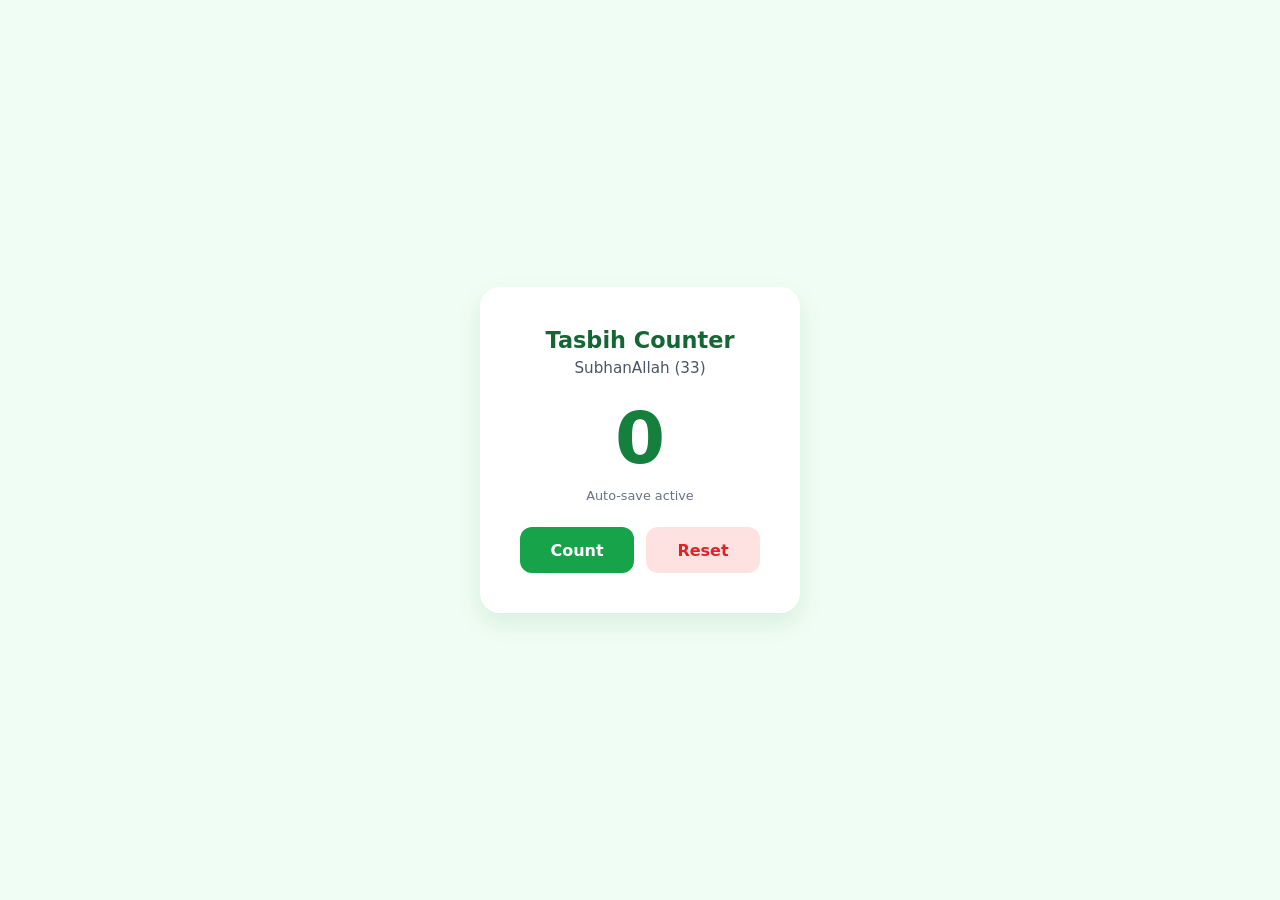
<file: counter/index.html>
<!DOCTYPE html>
<html lang="en">
<head>
  <meta charset="UTF-8">
  <meta name="viewport" content="width=device-width, initial-scale=1.0">
  <title>Tasbih Counter</title>
  <link rel="stylesheet" href="style.css">
</head>
<body>
  <div class="tasbih-card">
    <h1>Tasbih Counter</h1>
    <p id="dhikr-label">SubhanAllah (33)</p>
    <div id="count-display">0</div>
    <p id="status-text">Auto-save active</p>
    <div class="btn-group">
      <button id="count-btn">Count</button>
      <button id="reset-btn">Reset</button>
    </div>
  </div>
  <script src="app.js"></script>
</body>
</html>
</file>
<file: counter/style.css>
* {
  box-sizing: border-box;
  margin: 0;
  padding: 0;
  font-family: system-ui, -apple-system, sans-serif;
}

body {
  display: flex;
  justify-content: center;
  align-items: center;
  min-height: 100vh;
  background: #f0fdf4;
}

.tasbih-card {
  background: #ffffff;
  padding: 2.5rem;
  border-radius: 20px;
  box-shadow: 0 10px 25px rgba(22, 101, 52, 0.1);
  text-align: center;
  width: 320px;
}

h1 {
  color: #166534;
  font-size: 1.4rem;
}

#dhikr-label {
  color: #4b5563;
  margin-top: 0.4rem;
  font-size: 0.95rem;
}

#count-display {
  font-size: 4.5rem;
  font-weight: 700;
  color: #15803d;
  margin: 1.2rem 0 0.5rem;
}

#status-text {
  font-size: 0.8rem;
  color: #6b7280;
  margin-bottom: 1.5rem;
}

.btn-group {
  display: flex;
  gap: 0.75rem;
}

button {
  flex: 1;
  padding: 0.85rem;
  font-size: 1rem;
  font-weight: 600;
  border: none;
  border-radius: 12px;
  cursor: pointer;
}

#count-btn {
  background: #16a34a;
  color: #ffffff;
}

#count-btn:active {
  transform: scale(0.96);
}

#reset-btn {
  background: #fee2e2;
  color: #dc2626;
}
</file>
